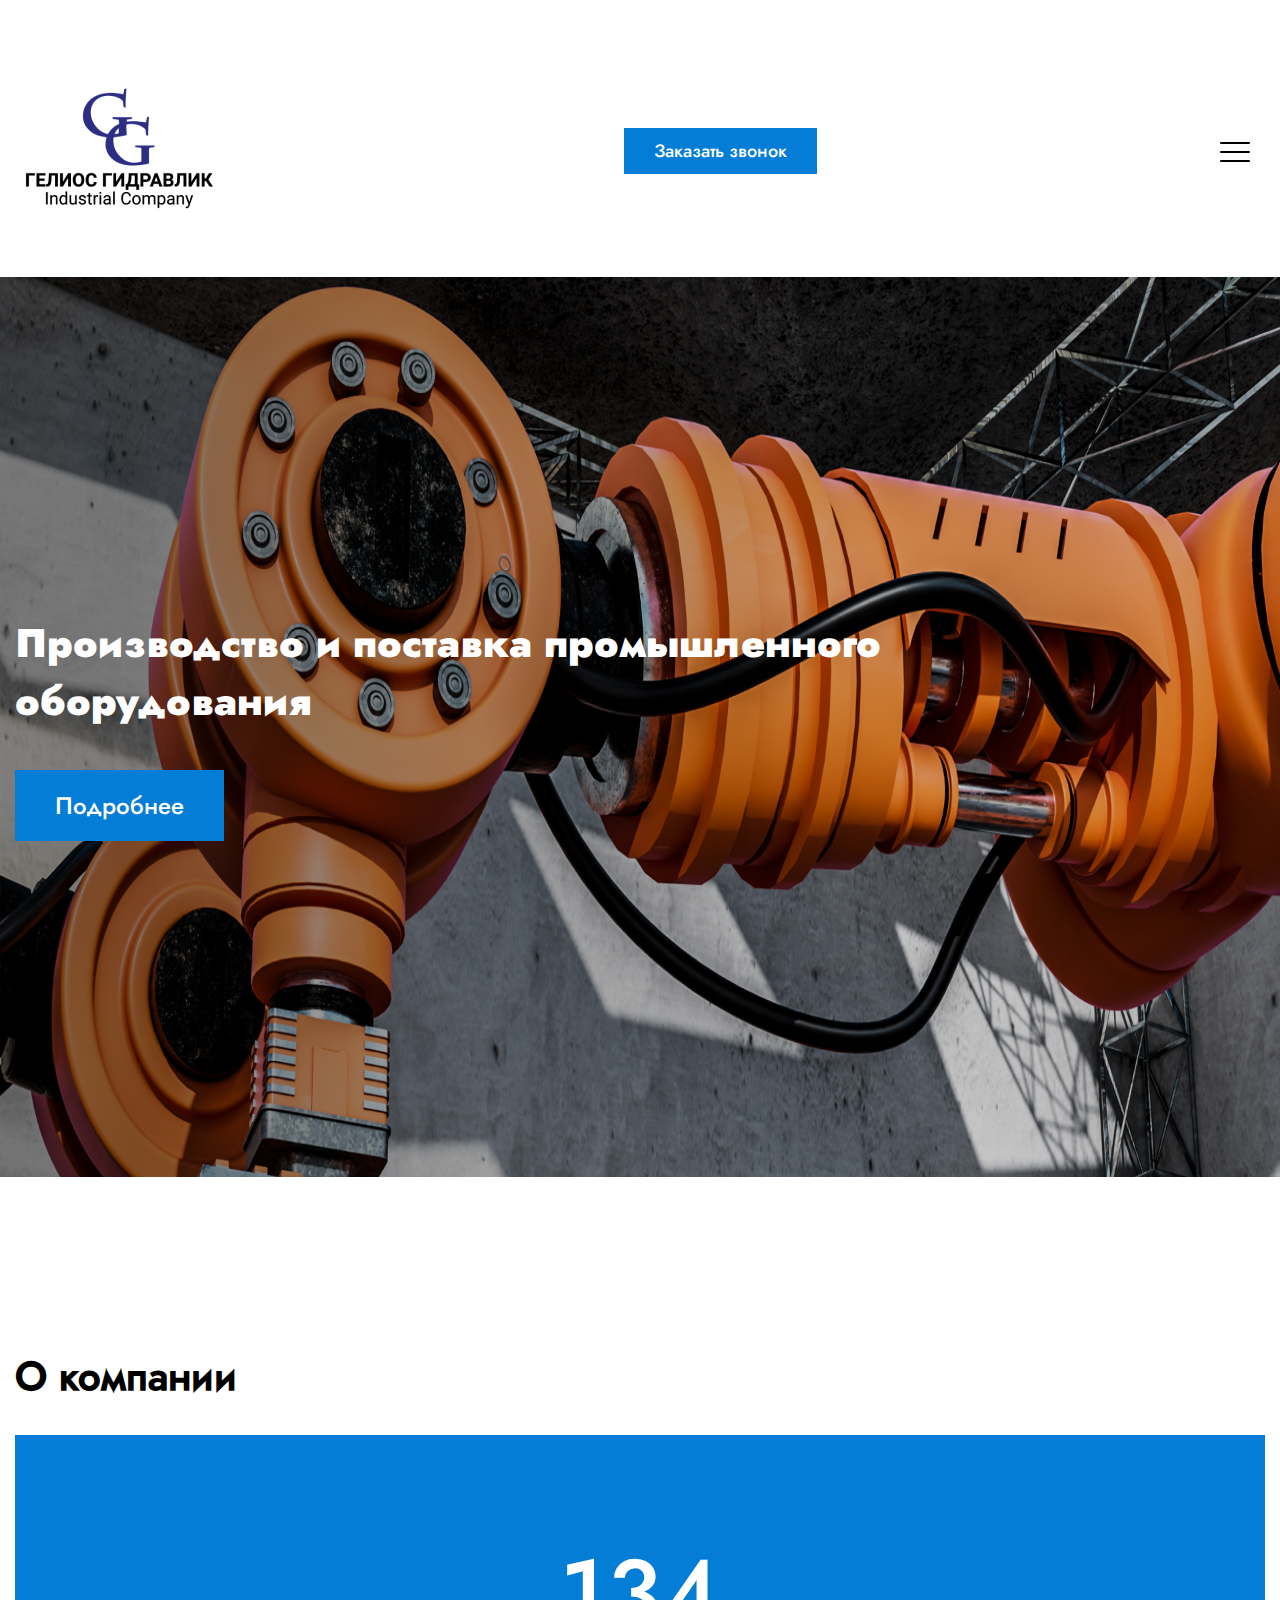
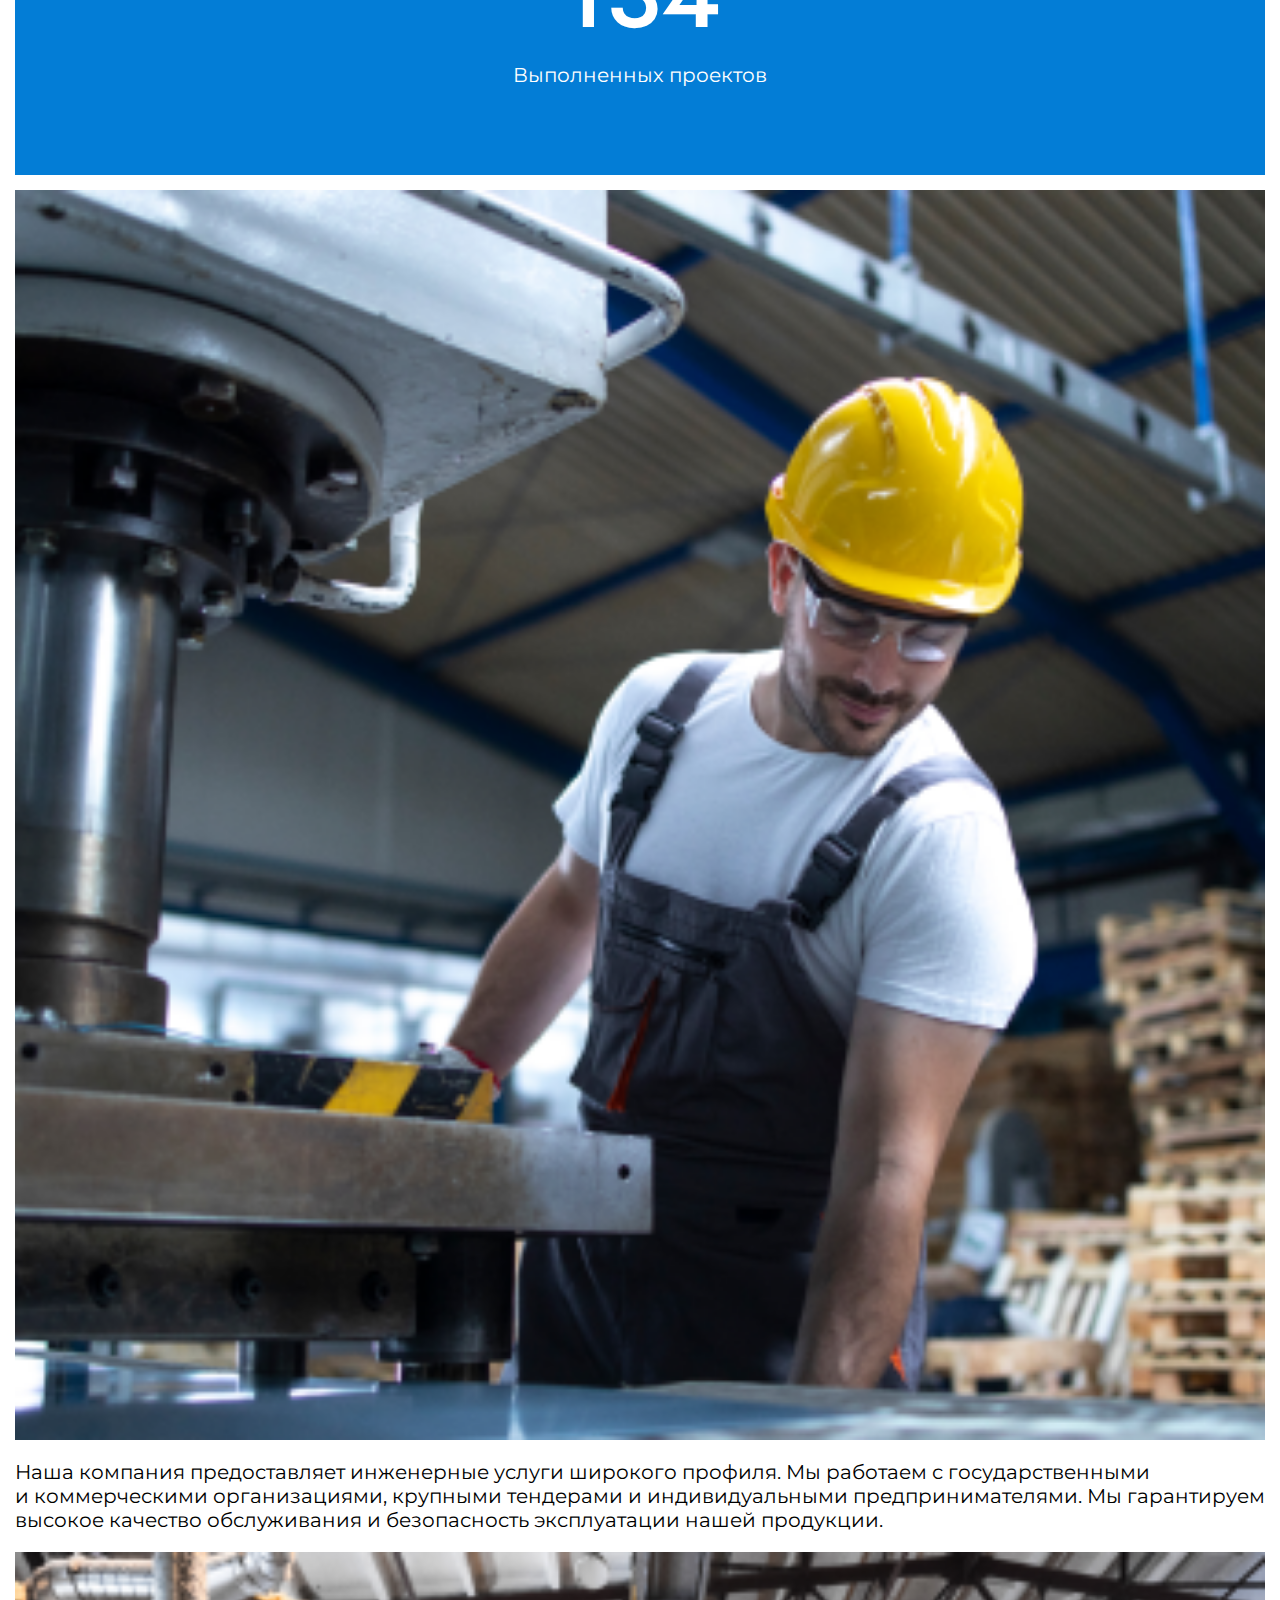
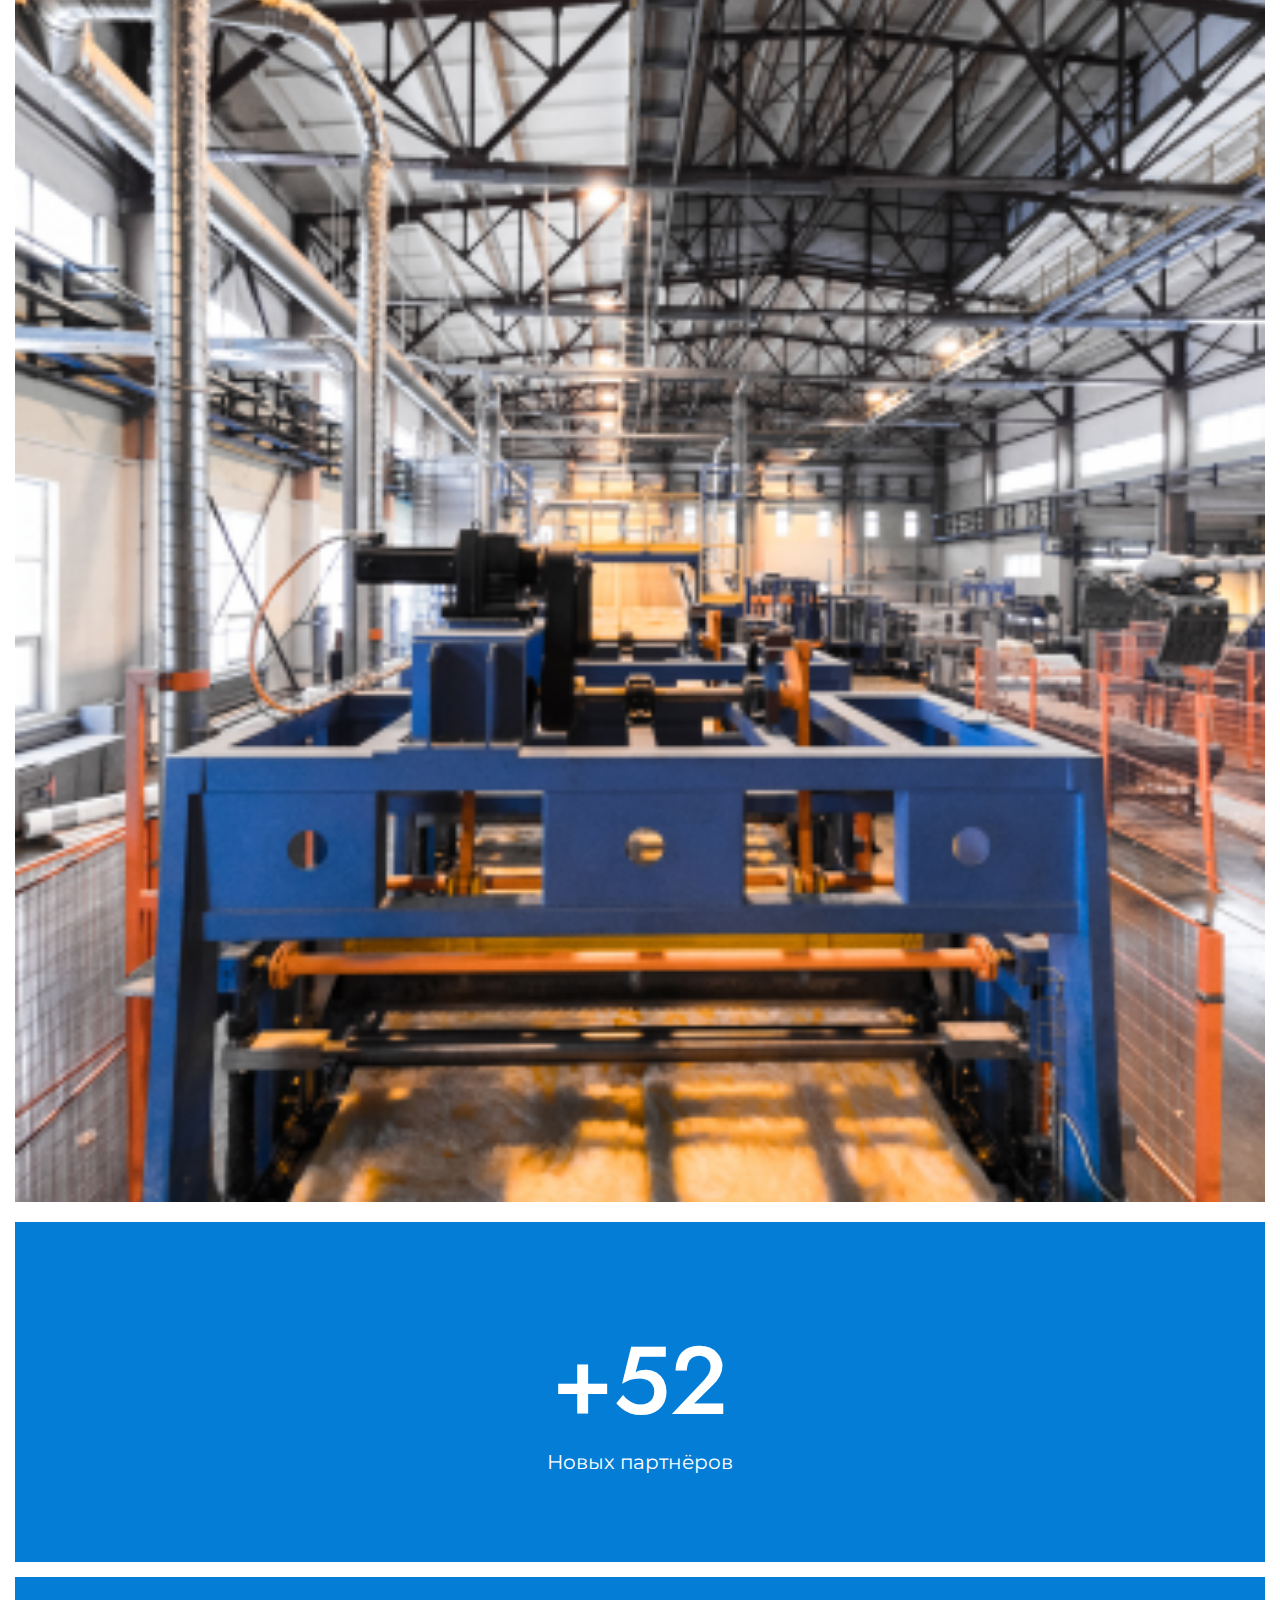
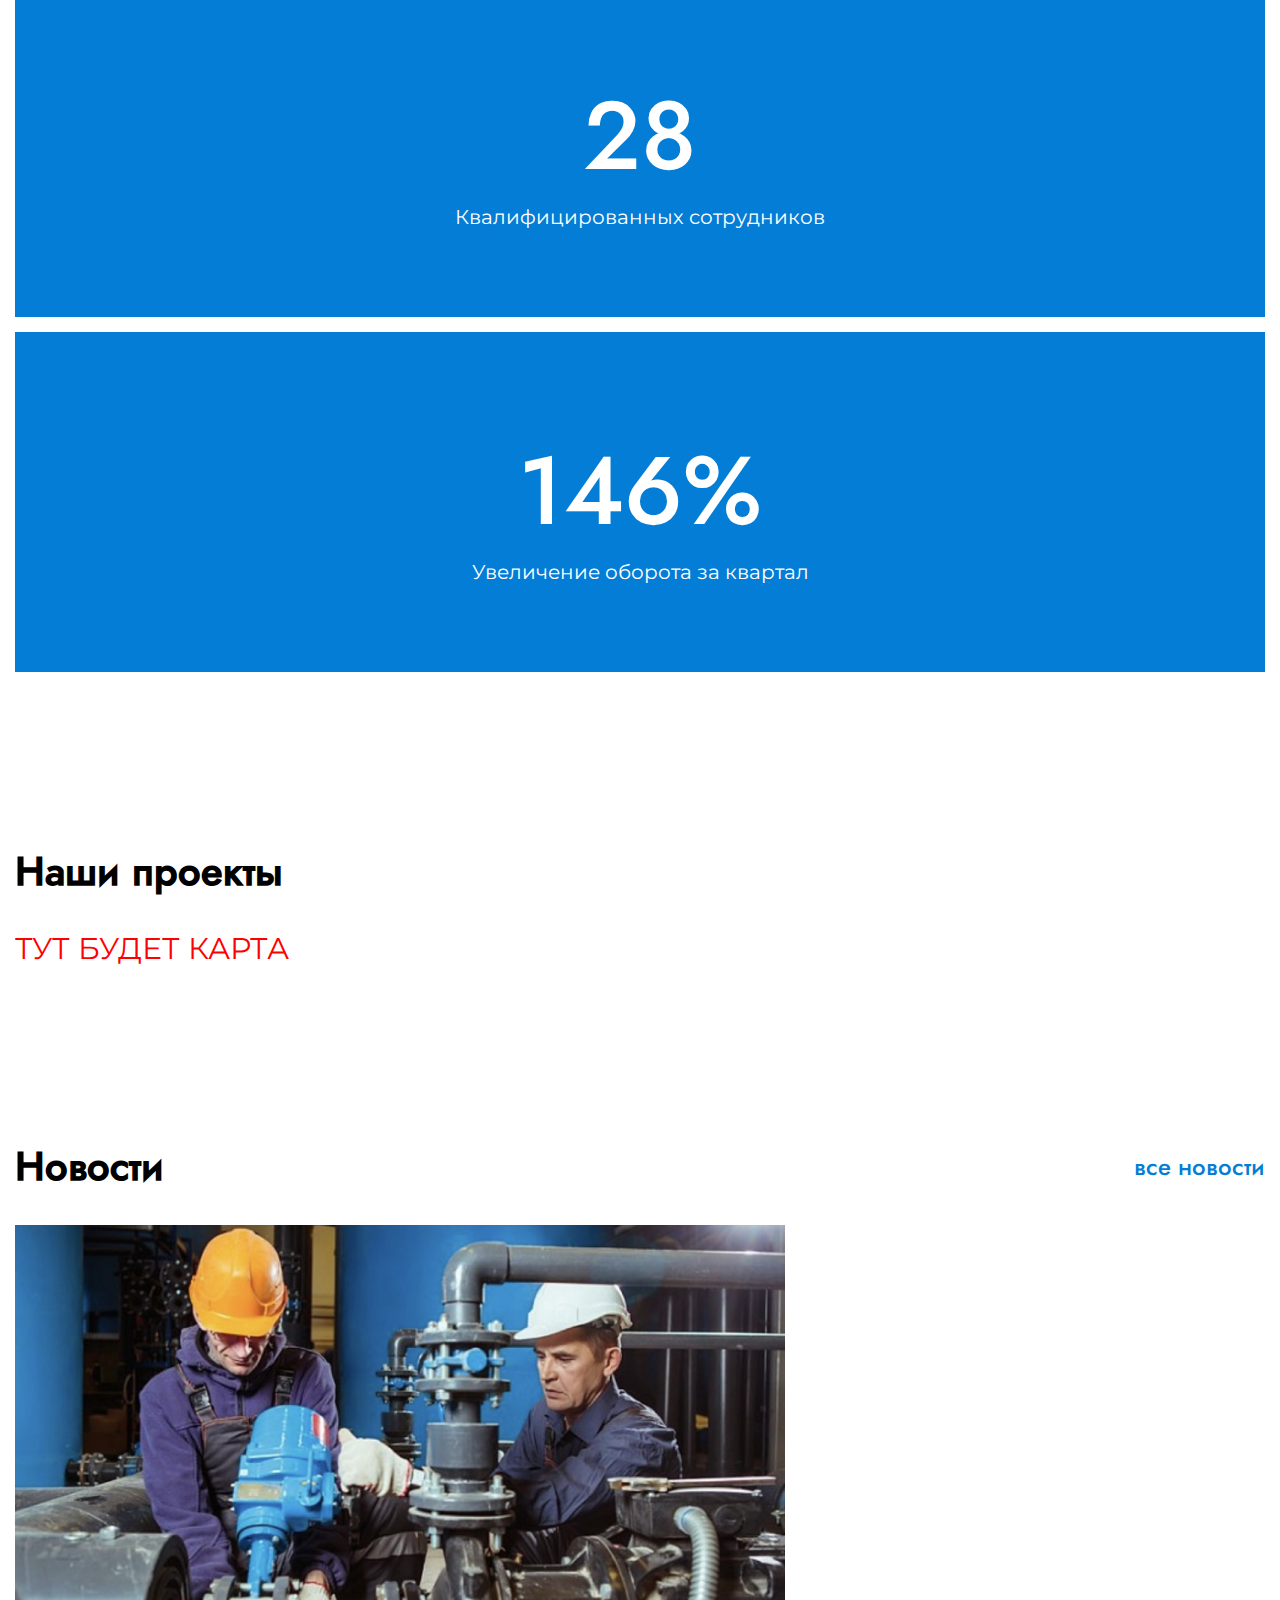
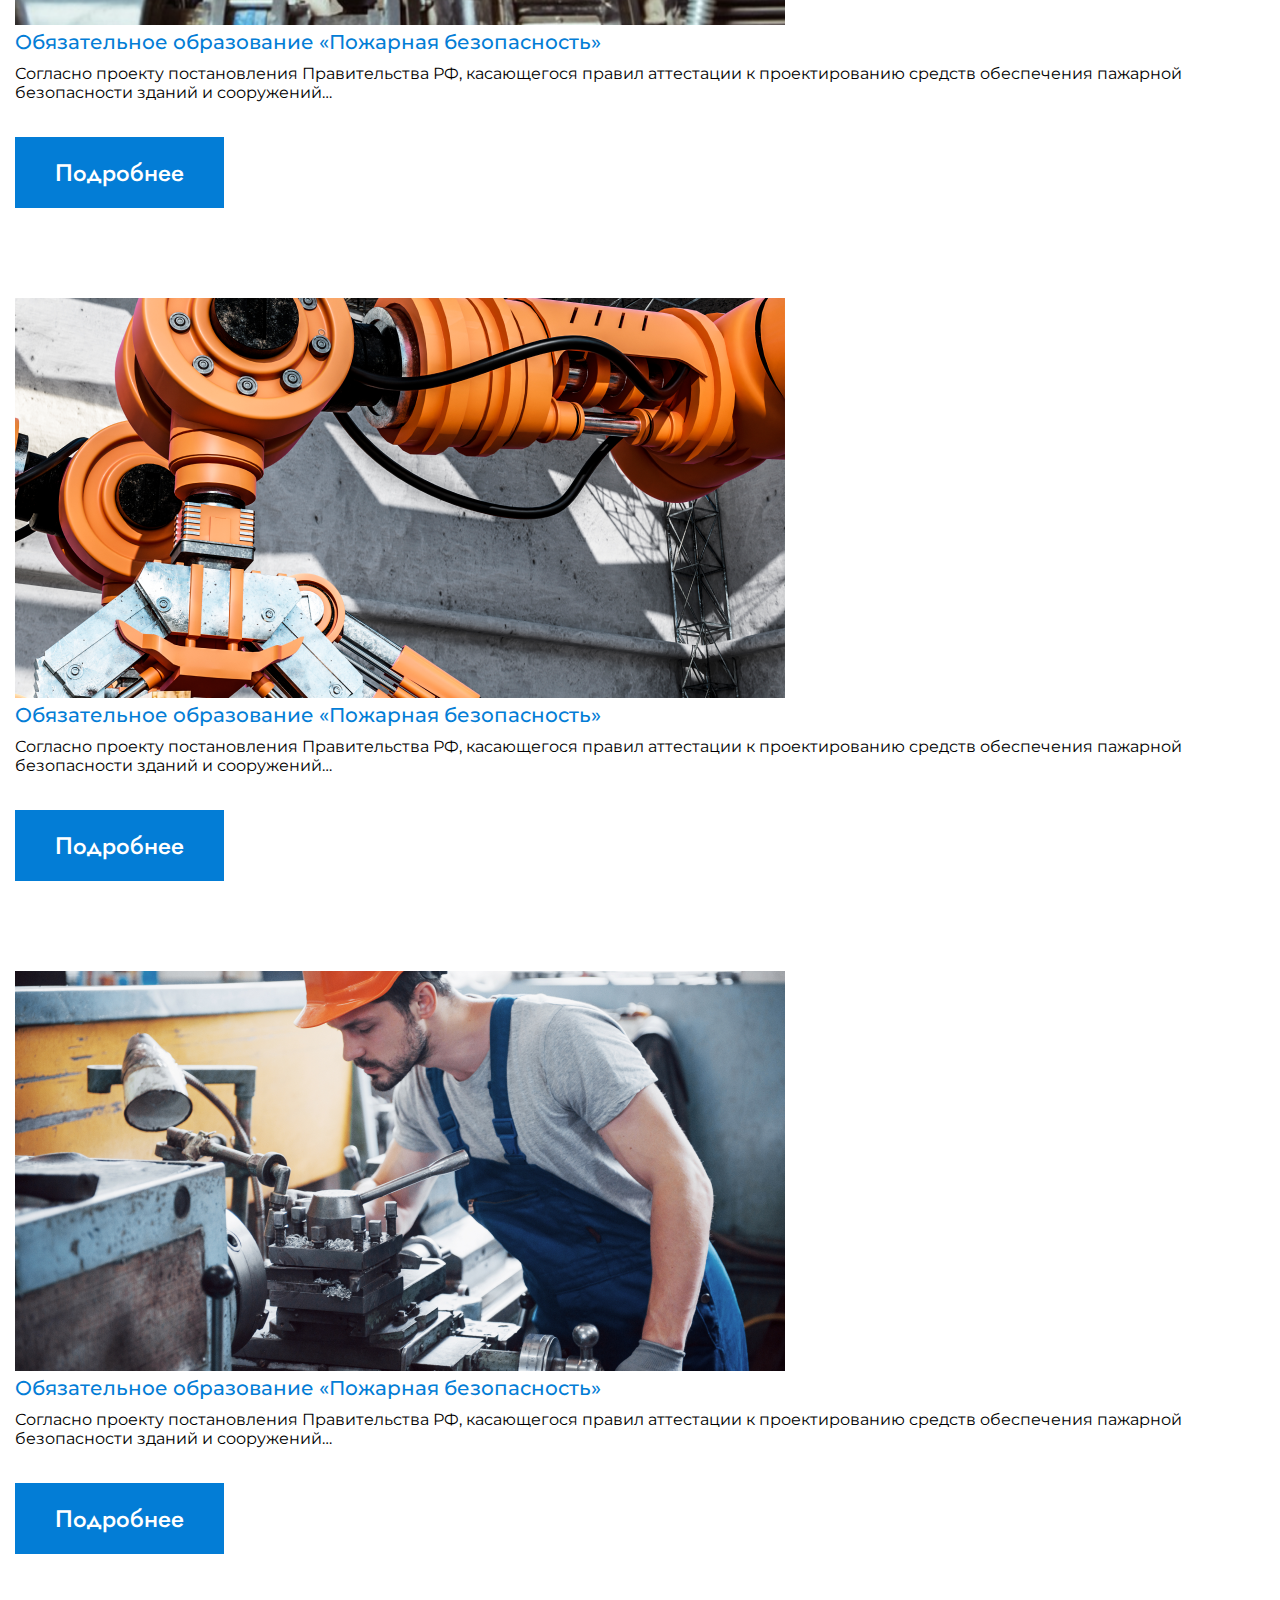
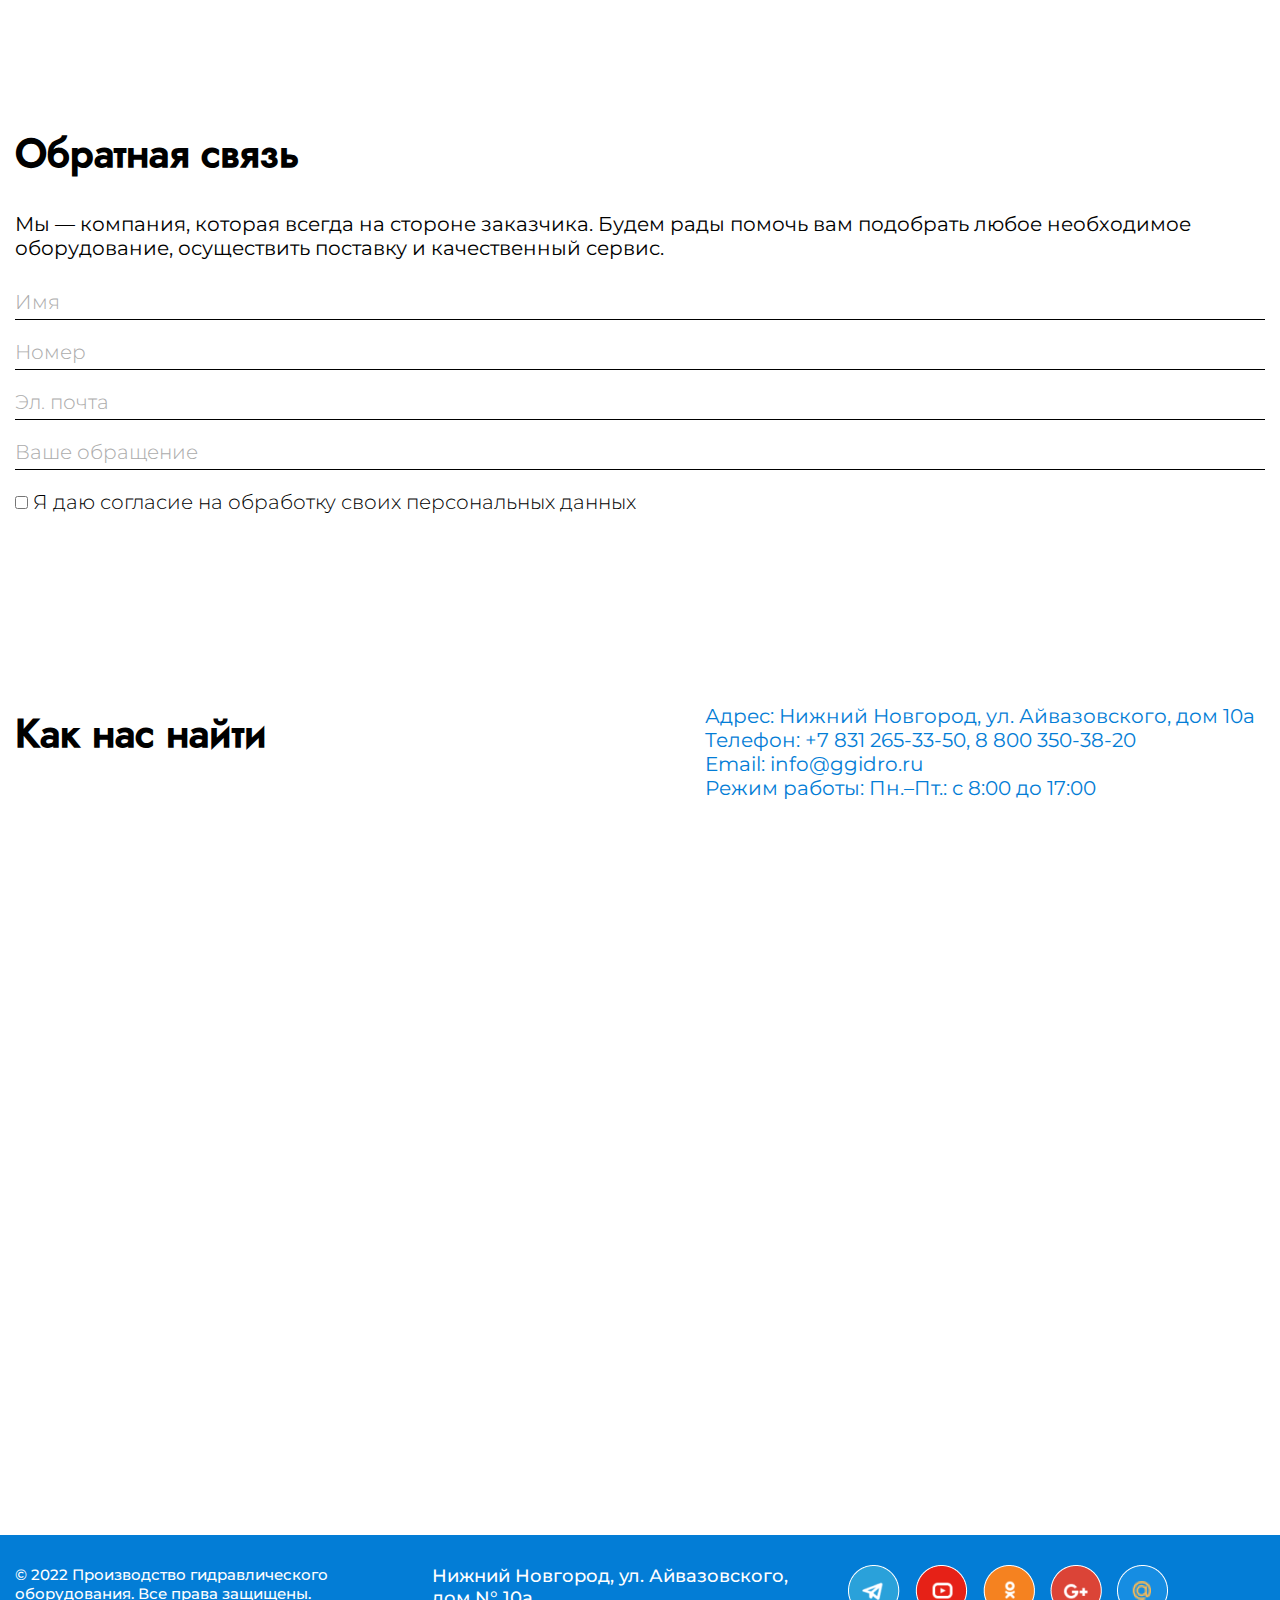
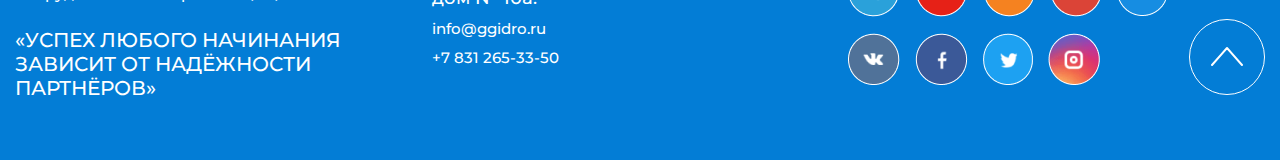
<file: index.html>
<!DOCTYPE html>
<html lang="ru">

<head>
    <meta charset="UTF-8">
    <meta name="viewport" content="width=device-width, initial-scale=1.0">
    <title>Гелиос Гидравлик</title>

    <link rel="stylesheet" href="css/style.css">
    <link rel="stylesheet" href="css/media.css">
</head>

<body>
    <div class="wrapper">

        <header class="header" id="top">
            <div class="container">
                <div class="header__inner">
                    <a href="#" class="header__logo">
                        <img src="images/logo.png" alt="logo">
                    </a>
                    <div class="header__items">
                        <div class="header__items-top">
                            <p class="header__quote">Успех любого начинания зависит
                                от надёжности партнёров. А. Вольтер.</p>
                            <p class="header__place">Нижний Новгород, ул. Айвазовского,
                                дом N° 10a.</p>
                            <a href="#popup" class="btn popup__link">Заказать звонок</a>
                        </div>
                        <div class="header__items-bottom">
                            <nav class="header__menu">
                                <ul class="header__menu-list">
                                    <li>
                                        <a href="#">Компания</a>
                                    </li>
                                    <li>
                                        <a href="./card.html">Каталог</a>
                                    </li>
                                    <li>
                                        <a href="#">Услуги</a>
                                    </li>
                                    <li>
                                        <a href="#">Контакты</a>
                                    </li>
                                </ul>
                            </nav>
                            <a href="tel:+78312653350" class="header__phone">+7 831 265-33-50</a>
                        </div>
                    </div>
                    <div class="header__mobile">
                        <a href="#popup" class="btn header__btn popup__link">Заказать звонок</a>
                    </div>
                    <div class="header__burger">
                        <span></span>
                    </div>
                </div>
            </div>
        </header>

        <main class="main">

            <section class="top">
                <div class="container">
                    <div class="top__inner">
                        <h1 class="top__title">Производство и поставка промышленного оборудования</h1>
                        <a href="#" class="btn">Подробнее</a>
                    </div>
                </div>
            </section>

            <section class="about">
                <div class="container">
                    <div class="about__inner">
                        <h1 class="title">О компании</h1>
                        <div class="about__rows">
                            <div class="about__row">
                                <div class="about__row-item about__row-item-descr">
                                    <p class="about__row-item-title">134</p>
                                    <p class="about__row-item-p">Выполненных проектов</p>
                                </div>
                                <div class="about__row-item">
                                    <img src="images/factory-employee-working-on-industrial-drilling-machine-at-production-line 1.png" alt="">
                                </div>
                                <div class="about__row-item">Наша компания предоставляет инженерные услуги широкого профиля. Мы работаем с государственными и коммерческими организациями, крупными тендерами и индивидуальными предпринимателями. Мы гарантируем высокое качество обслуживания и безопасность эксплуатации нашей продукции.</div>
                            </div>
                            <div class="about__row">
                                <div class="about__row-item">
                                    <img src="images/factory-workshop-interior-and-machines-on-glass-industry-background-process-of-production 1.png" alt="">
                                </div>
                                <div class="about__row-item about__row-item-descr">
                                    <p class="about__row-item-title">+52</p>
                                    <p class="about__row-item-p">Новых партнёров</p>
                                </div>
                                <div class="about__row-item about__row-item-descr">
                                    <p class="about__row-item-title">28</p>
                                    <p class="about__row-item-p">Квалифицированных сотрудников</p>
                                </div>
                                <div class="about__row-item about__row-item-descr">
                                    <p class="about__row-item-title">146%</p>
                                    <p class="about__row-item-p">Увеличение оборота за квартал</p>
                                </div>
                            </div>
                        </div>
                    </div>
                </div>
            </section>

            <section class="projects">
                <div class="container">
                    <h1 class="title">Наши проекты</h1>
                    <p style="color: red; font-size: 30px; text-transform: uppercase;">Тут будет карта</p>
                </div>
            </section>

            <section class="news">
                <div class="container">
                    <div class="news__inner">
                        <div class="news__title">
                            <h1 class="title">Новости</h1>
                            <p class="news__more">все новости</p>
                        </div>
                        <div class="news__item">
                            <div class="news__img">
                                <img src="images/news-img1.png" alt="news1">
                            </div>
                            <div class="news__descr">
                                <p class="news__descr-title">Обязательное образование «Пожарная безопасность»</p>
                                <p class="news__descr-p">Согласно проекту постановления Правительства РФ, касающегося правил аттестации к проектированию средств обеспечения пажарной безопасности зданий и сооружений…</p>
                                <a href="#" class="btn">Подробнее</a>
                            </div>
                        </div>
                        <div class="news__item">
                            <div class="news__descr">
                                <p class="news__descr-title">Обязательное образование «Пожарная безопасность»</p>
                                <p class="news__descr-p">Согласно проекту постановления Правительства РФ, касающегося правил аттестации к проектированию средств обеспечения пажарной безопасности зданий и сооружений…</p>
                                <a href="#" class="btn">Подробнее</a>
                            </div>
                            <div class="news__img">
                                <img src="images/news-img2.png" alt="news2">
                            </div>
                        </div>
                        <div class="news__item">
                            <div class="news__img">
                                <img src="images/news-img3.png" alt="news3">
                            </div>
                            <div class="news__descr">
                                <p class="news__descr-title">Обязательное образование «Пожарная безопасность»</p>
                                <p class="news__descr-p">Согласно проекту постановления Правительства РФ, касающегося правил аттестации к проектированию средств обеспечения пажарной безопасности зданий и сооружений…</p>
                                <a href="#" class="btn">Подробнее</a>
                            </div>
                        </div>
                    </div>
                </div>
            </section>

            <section class="feedback">
                <div class="container">
                    <div class="feedback__inner">
                        <h1 class="title">Обратная связь</h1>
                        <div class="feedback__items">
                            <div class="feedback__item">
                                <p class="feedback__p">Мы — компания, которая всегда на стороне заказчика. Будем рады помочь вам подобрать любое необходимое оборудование, осуществить поставку и качественный сервис.</p>
                                <form action="#" class="feedback__form">
                                    <div class="feedback__form-item">
                                        <input type="name" class="feedback__form-input" placeholder="Имя">
                                    </div>
                                    <div class="feedback__form-item">
                                        <input type="tel" class="feedback__form-input" placeholder="Номер">
                                    </div>
                                    <div class="feedback__form-item">
                                        <input type="email" class="feedback__form-input" placeholder="Эл. почта">
                                    </div>
                                    <div class="feedback__form-item">
                                        <input type="text" class="feedback__form-input" placeholder="Ваше обращение">
                                    </div>
                                    <div class="feedback__form-item">
                                        <input id="checkbox" type="checkbox" class="feedback__form-check">
                                        <label for="checkbox" class="feedback__form-label">Я даю согласие на обработку своих персональных данных</label>
                                    </div>
                                </form>
                            </div>
                            <div class="feedback__item feedback__img">
                                <img src="images/torre-sant-sebastia-in-barcelona-spain 1.png" alt="">
                            </div>
                        </div>
                    </div>
                </div>
            </section>

            <section class="map">
                <div class="container">
                    <div class="map__inner">
                        <h1 class="title">Как нас найти</h1>
                        <div class="map__subtitle">
                            <p class="map__subtitle-descr"><span>Адрес: </span>Нижний Новгород, ул. Айвазовского, дом 10а</p>
                            <a href="tel:+78312653350" class="map__subtitle-descr"><span>Телефон: </span>+7 831 265-33-50,</a>
                            <a href="tel:88003503820" class="map__subtitle-descr">8 800 350-38-20</a>
                            <a href="mailto:info@ggidro.ru" class="map__subtitle-descr"><span>Email: </span>info@ggidro.ru</a>
                            <p class="map__subtitle-descr"><span>Режим работы: </span>Пн.–Пт.: с 8:00 до 17:00</p>
                        </div>
                    </div>
                </div>
                <div class="map__map">
                    <iframe src="https://yandex.ru/map-widget/v1/?um=constructor%3Af07cd739d8fc62c8e085930d39bb76f72146224c3a05feee12eb29f3022fed55&amp;source=constructor" width="100%" height="700" frameborder="0"></iframe>
                </div>
            </section>
        </main>

        <footer class="footer">
            <div class="container">
                <div class="footer__inner">
                    <div class="footer__item">
                        <p class="footer__copy">&copy 2022 Производство гидравлического оборудования. Все права защищены.</p>
                        <p class="footer__quote">«Успех любого начинания зависит от надёжности партнёров»</p>
                    </div>
                    <div class="footer__item">
                        <p class="footer__place">Нижний Новгород, ул. Айвазовского, дом N° 10a.</p>
                        <a href="mailto:info@ggidro.ru" class="footer__link">info@ggidro.ru</a>
                        <a href="tel:+78312653350" class="footer__link">+7 831 265-33-50</a>
                    </div>
                    <div class="footer__item">
                        <div class="footer__item-img">
                            <img src="images/tg.png" alt="Telegram">
                        </div>
                        <div class="footer__item-img">
                            <img src="images/yt.png" alt="YouTube">
                        </div>
                        <div class="footer__item-img">
                            <img src="images/ok.png" alt="OK">
                        </div>
                        <div class="footer__item-img">
                            <img src="images/g+.png" alt="Google+">
                        </div>
                        <div class="footer__item-img">
                            <img src="images/mail.png" alt="Mail.ru">
                        </div>
                        <div class="footer__item-img">
                            <img src="images/vk.png" alt="VK">
                        </div>
                        <div class="footer__item-img">
                            <img src="images/fb.png" alt="Facebook">
                        </div>
                        <div class="footer__item-img">
                            <img src="images/twitter.png" alt="Twitter">
                        </div>
                        <div class="footer__item-img">
                            <img src="images/ig.png" alt="Instagram">
                        </div>
                    </div>
                    <div class="top-btn">
                        <a href="#top" class="top-btn__link _anchor">
                            <img src="images/top-btn.svg" alt="top">
                        </a>
                    </div>
                </div>
            </div>
        </footer>

    </div>
    <div class="popup" id="popup">
        <div class="container">
            <div class="popup__inner">
                <div class="popup__body">
                    <p class="popup__title">Заполните заявку и мы с вами свяжемся</p>
                    <form action="#" class="popup__form">
                        <div class="popup__form-item">
                            <label for="popup-name" class="popup__form-label">Имя</label>
                            <input type="tel" id="popup-name" class="popup__form-input">
                        </div>
                        <div class="popup__form-item">
                            <label for="popup-tel" class="popup__form-label">Телефон</label>
                            <input type="tel" id="popup-tel" class="popup__form-input">
                        </div>
                        <div class="popup__form-item">
                            <button class="popup__form-btn">Отправить</button>
                        </div>
                        <div class="popup__form-item">
                            <p class="popup__form-privacy">Нажимая на кнопку «Отправить», я даю своё согласие на обработку персональных данных и принимаю условия соглашения</p>
                        </div>
                    </form>
                </div>
            </div>
        </div>
    </div>

    <script src="https://ajax.googleapis.com/ajax/libs/jquery/3.4.1/jquery.min.js"></script>
    <script src="js/main.js"></script>

</body>

</html>
</file>
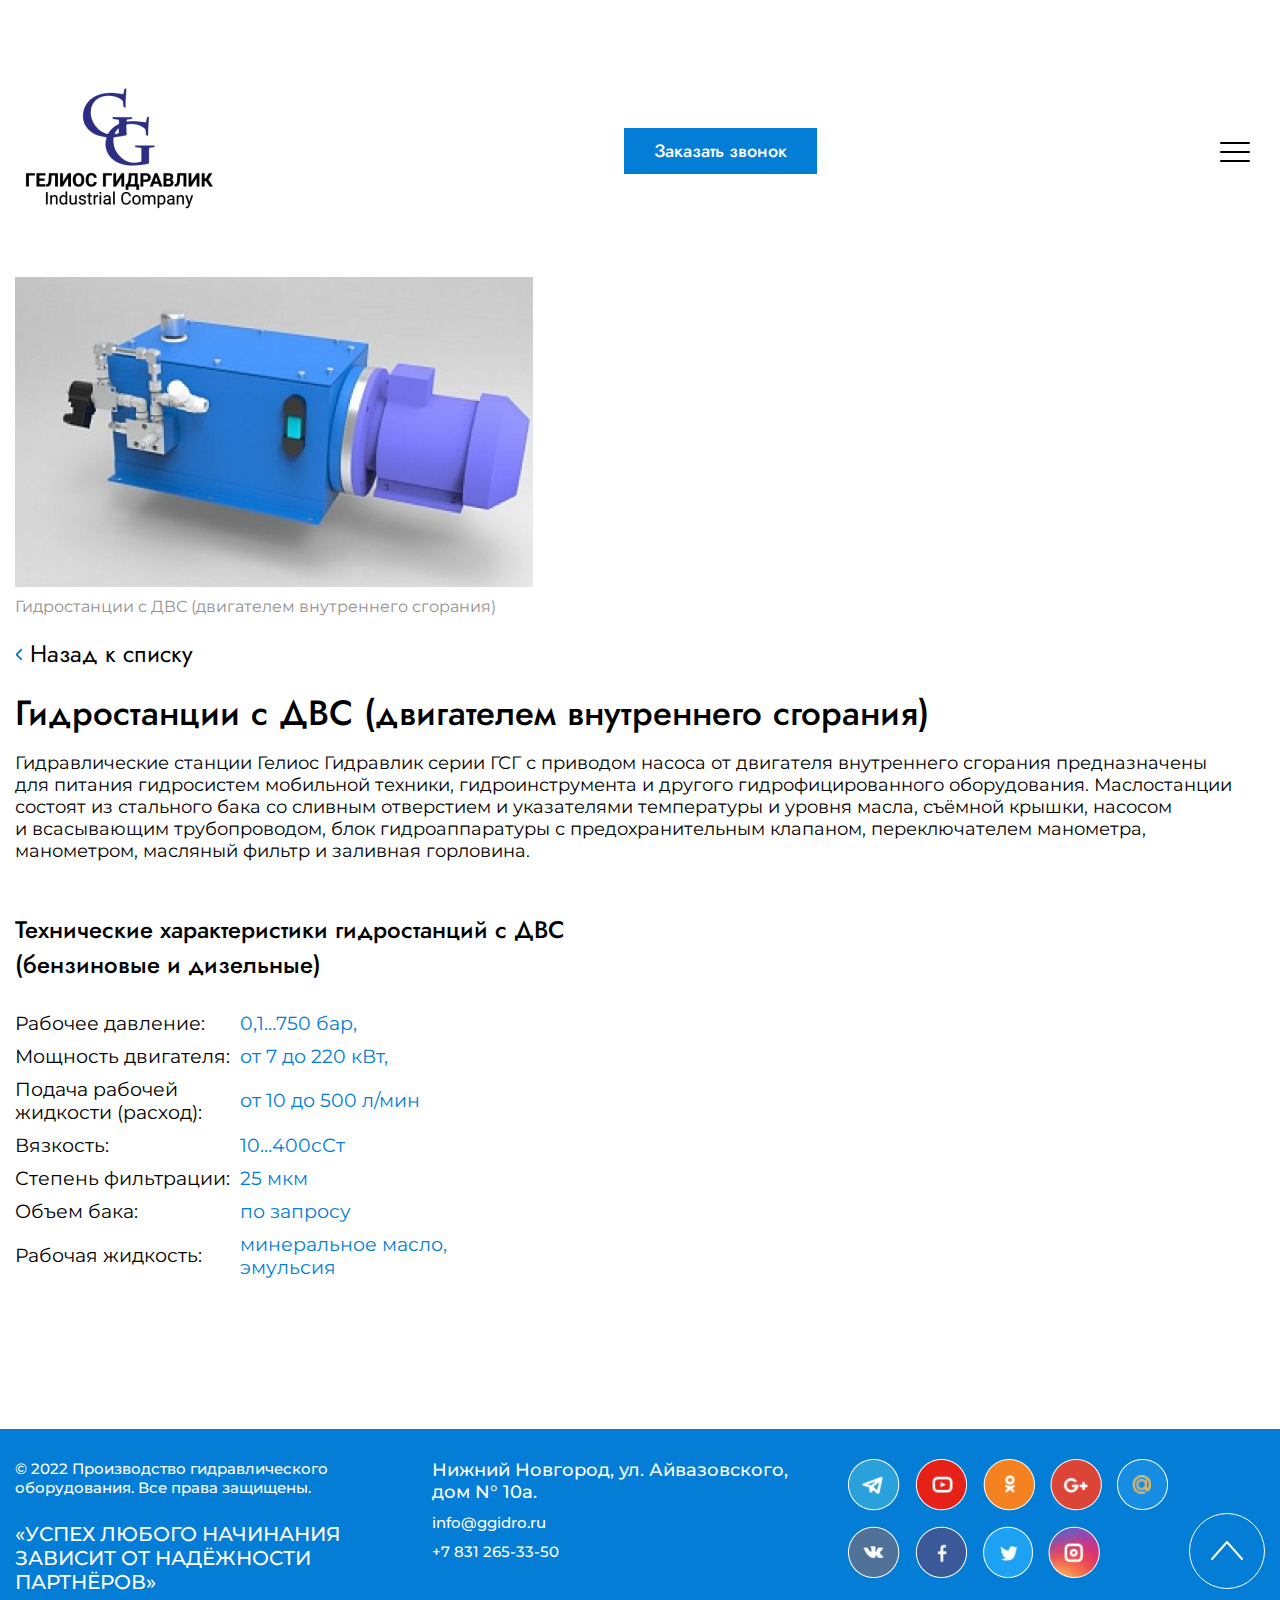
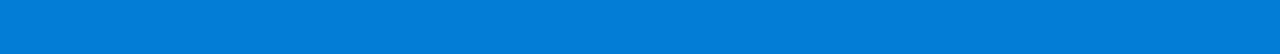
<file: card.html>
<!DOCTYPE html>
<html lang="ru">

<head>
    <meta charset="UTF-8">
    <meta name="viewport" content="width=device-width, initial-scale=1.0">
    <title>Карточка товара</title>

    <link rel="stylesheet" href="css/style.css">
    <link rel="stylesheet" href="css/media.css">
</head>

<body>
    <div class="wrapper">

        <header class="header" id="top">
            <div class="container">
                <div class="header__inner">
                    <a href="#" class="header__logo">
                        <img src="images/logo.png" alt="logo">
                    </a>
                    <div class="header__items">
                        <div class="header__items-top">
                            <p class="header__quote">Успех любого начинания зависит
                                от надёжности партнёров. А. Вольтер.</p>
                            <p class="header__place">Нижний Новгород, ул. Айвазовского,
                                дом N° 10a.</p>
                            <a href="#popup" class="btn popup__link">Заказать звонок</a>
                        </div>
                        <div class="header__items-bottom">
                            <nav class="header__menu">
                                <ul class="header__menu-list">
                                    <li>Компания</li>
                                    <li>Каталог</li>
                                    <li>Услуги</li>
                                    <li>Контакты</li>
                                </ul>
                            </nav>
                            <a href="tel:+78312653350" class="header__phone">+7 831 265-33-50</a>
                        </div>
                    </div>
                    <div class="header__mobile">
                        <a href="#popup" class="btn header__btn popup__link">Заказать звонок</a>
                    </div>
                    <div class="header__burger">
                        <span></span>
                    </div>
                </div>
            </div>
        </header>

        <main class="main">

            <section class="card">
                <div class="container">
                    <div class="card__inner">
                        <div class="card__img">
                            <img src="images/card-item.png" alt="card">
                            <p class="card__img-descr">Гидростанции с ДВС (двигателем внутреннего сгорания)</p>
                            <a href="#" class="back-btn">Назад к списку</a>
                        </div>
                        <div class="card__descr">
                            <p class="card__descr-title">Гидростанции с ДВС (двигателем внутреннего сгорания)</p>
                            <p class="card__descr-p">Гидравлические станции Гелиос Гидравлик серии ГСГ с приводом насоса
                                от двигателя внутреннего сгорания предназначены для питания гидросистем мобильной
                                техники, гидроинструмента и другого гидрофицированного оборудования. Маслостанции
                                состоят из стального бака со сливным отверстием и указателями температуры и уровня
                                масла, съёмной крышки, насосом и всасывающим трубопроводом, блок гидроаппаратуры
                                с предохранительным клапаном, переключателем манометра, манометром, масляный фильтр
                                и заливная горловина.</p>
                            <p class="card__descr-subtitle">Технические характеристики гидростанций с ДВС (бензиновые и
                                дизельные)</p>
                            <div class="card__table">
                                <div class="card__table-item">
                                    <p class="card__table-title">Рабочее давление:</p>
                                    <p class="card__table-descr">0,1…750 бар,</p>
                                </div>
                                <div class="card__table-item">
                                    <p class="card__table-title">Мощность двигателя:</p>
                                    <p class="card__table-descr">от 7 до 220 кВт,</p>
                                </div>
                                <div class="card__table-item">
                                    <p class="card__table-title">Подача рабочей жидкости (расход):</p>
                                    <p class="card__table-descr">от 10 до 500 л/мин</p>
                                </div>
                                <div class="card__table-item">
                                    <p class="card__table-title">Вязкость:</p>
                                    <p class="card__table-descr">10…400сСт</p>
                                </div>
                                <div class="card__table-item">
                                    <p class="card__table-title">Степень фильтрации:</p>
                                    <p class="card__table-descr">25 мкм</p>
                                </div>
                                <div class="card__table-item">
                                    <p class="card__table-title">Объем бака:</p>
                                    <p class="card__table-descr">по запросу</p>
                                </div>
                                <div class="card__table-item">
                                    <p class="card__table-title">Рабочая жидкость:</p>
                                    <p class="card__table-descr">минеральное масло, эмульсия</p>
                                </div>
                            </div>
                        </div>
                    </div>
                </div>
            </section>

        </main>

        <footer class="footer">
            <div class="container">
                <div class="footer__inner">
                    <div class="footer__item">
                        <p class="footer__copy">&copy 2022 Производство гидравлического оборудования. Все права
                            защищены.</p>
                        <p class="footer__quote">«Успех любого начинания зависит от надёжности партнёров»</p>
                    </div>
                    <div class="footer__item">
                        <p class="footer__place">Нижний Новгород, ул. Айвазовского, дом N° 10a.</p>
                        <a href="mailto:info@ggidro.ru" class="footer__link">info@ggidro.ru</a>
                        <a href="tel:+78312653350" class="footer__link">+7 831 265-33-50</a>
                    </div>
                    <div class="footer__item">
                        <div class="footer__item-img">
                            <img src="images/tg.png" alt="Telegram">
                        </div>
                        <div class="footer__item-img">
                            <img src="images/yt.png" alt="YouTube">
                        </div>
                        <div class="footer__item-img">
                            <img src="images/ok.png" alt="OK">
                        </div>
                        <div class="footer__item-img">
                            <img src="images/g+.png" alt="Google+">
                        </div>
                        <div class="footer__item-img">
                            <img src="images/mail.png" alt="Mail.ru">
                        </div>
                        <div class="footer__item-img">
                            <img src="images/vk.png" alt="VK">
                        </div>
                        <div class="footer__item-img">
                            <img src="images/fb.png" alt="Facebook">
                        </div>
                        <div class="footer__item-img">
                            <img src="images/twitter.png" alt="Twitter">
                        </div>
                        <div class="footer__item-img">
                            <img src="images/ig.png" alt="Instagram">
                        </div>
                    </div>
                    <div class="top-btn">
                        <a href="#top" class="top-btn__link _anchor">
                            <img src="images/top-btn.svg" alt="top">
                        </a>
                    </div>
                </div>
            </div>
        </footer>

    </div>

    <div class="popup" id="popup">
        <div class="container">
            <div class="popup__inner">
                <div class="popup__body">
                    <p class="popup__title">Заполните заявку и мы с вами свяжемся</p>
                    <form action="#" class="popup__form">
                        <div class="popup__form-item">
                            <label for="popup-name" class="popup__form-label">Имя</label>
                            <input type="tel" id="popup-name" class="popup__form-input">
                        </div>
                        <div class="popup__form-item">
                            <label for="popup-tel" class="popup__form-label">Телефон</label>
                            <input type="tel" id="popup-tel" class="popup__form-input">
                        </div>
                        <div class="popup__form-item">
                            <button class="popup__form-btn">Отправить</button>
                        </div>
                        <div class="popup__form-item">
                            <p class="popup__form-privacy">Нажимая на кнопку «Отправить», я даю своё согласие
                                на обработку персональных данных и принимаю условия соглашения</p>
                        </div>
                    </form>
                </div>
            </div>
        </div>
    </div>

    <script src="https://ajax.googleapis.com/ajax/libs/jquery/3.4.1/jquery.min.js"></script>
    <script src="js/main.js"></script>

</body>

</html>
</file>
<file: css/style.css>
@font-face {
  font-family: "Jost-Light";
  src: url("../fonts/Jost-Light.woff") format("woff"), url("../fonts/Jost-Light.woff2") format("woff2");
}
@font-face {
  font-family: "Jost-Regular";
  src: url("../fonts/Jost-Regular.woff") format("woff"), url("../fonts/Jost-Regular.woff2") format("woff2");
}
@font-face {
  font-family: "Jost-Medium";
  src: url("../fonts/Jost-Medium.woff") format("woff"), url("../fonts/Jost-Medium.woff2") format("woff2");
}
@font-face {
  font-family: "Jost-Black";
  src: url("../fonts/Jost-Black.woff") format("woff"), url("../fonts/Jost-Black.woff2") format("woff2");
}
@font-face {
  font-family: "Montserrat-Light";
  src: url("../fonts/Montserrat-Light.woff") format("woff"), url("../fonts/Montserrat-Light.woff2") format("woff2");
}
@font-face {
  font-family: "Montserrat-Regular";
  src: url("../fonts/Montserrat-Regular.woff") format("woff"), url("../fonts/Montserrat-Regular.woff2") format("woff2");
}
@font-face {
  font-family: "Montserrat-Medium";
  src: url("../fonts/Montserrat-Medium.woff") format("woff"), url("../fonts/Montserrat-Medium.woff2") format("woff2");
}
*,
*::after,
*::before {
  padding: 0;
  margin: 0;
  box-sizing: inherit;
}

html {
  padding: 0;
  margin: 0;
  box-sizing: border-box;
}

body {
  min-width: 360px;
  font-family: "Montserrat-Regular";
  font-size: 20px;
}

.container {
  max-width: 1450px;
  padding: 0 15px;
  margin: 0 auto;
}

ul {
  list-style: none;
}

a {
  text-decoration: none;
  color: inherit;
  display: inline-block;
}

.lock {
  overflow-y: hidden;
}

.btn {
  background-color: #037DD6;
  color: #fff;
  font-family: "Jost-Medium";
  font-size: 24px;
  padding: 18px 40px;
}

.header {
  padding: 75px 0 50px;
}
.header__inner {
  display: flex;
  align-items: center;
  justify-content: space-between;
}
.header__logo {
  margin-right: 70px;
}
.header__logo img {
  max-width: 100%;
}
.header__items {
  display: flex;
  flex-direction: column;
}
.header__items-top {
  display: flex;
  align-items: center;
  border-bottom: 1px solid #037dd6;
  padding-bottom: 25px;
}
.header__items-bottom {
  padding: 25px 0;
  display: flex;
  align-items: center;
  justify-content: space-between;
  border-bottom: 1px solid #037dd6;
}
.header__quote {
  font-family: "Jost-Regular";
  max-width: 390px;
  line-height: 130%;
}
.header__place {
  position: relative;
  font-family: "Jost-Medium";
  font-size: 18px;
  line-height: 130%;
  max-width: 412px;
  padding-left: 50px;
  margin-right: 30px;
}
.header__place::before {
  content: "";
  position: absolute;
  top: 50%;
  transform: translateY(-50%);
  left: 0;
  width: 40px;
  height: 40px;
  background-image: url(../images/place.svg);
  background-repeat: no-repeat;
  background-size: contain;
}
.header__menu-list {
  display: flex;
  font-size: 24px;
}
.header__menu-list li {
  position: relative;
  margin-right: 78px;
}
.header__menu-list li:last-child {
  margin-right: 0;
}
.header__menu-list li::before,
.header__menu-list li::after {
  content: "";
  position: absolute;
  top: 50%;
  transform: translateY(-50%);
  width: 10px;
  height: 2px;
  background-color: #000;
}
.header__menu-list li::before {
  transform: rotate(40deg);
  right: -20px;
}
.header__menu-list li::after {
  transform: rotate(-40deg);
  right: -27px;
}
.header__phone {
  font-family: "Jost-Light";
  font-size: 24px;
  position: relative;
}
.header__phone::before {
  content: "";
  position: absolute;
  top: 50%;
  transform: translateY(-50%);
  left: -40px;
  width: 40px;
  height: 40px;
  background-image: url(../images/phone.svg);
  background-size: contain;
  background-repeat: no-repeat;
}
.header__mobile {
  display: none;
}
.header__burger {
  display: none;
}

.top {
  position: relative;
  min-height: 100vh;
  background-image: url(../images/top-bg.png);
  background-size: 100% 100%;
  background-repeat: no-repeat;
  margin-bottom: 170px;
}
.top::before {
  content: "";
  position: absolute;
  top: 0;
  left: 0;
  width: 100%;
  height: 100%;
  background: linear-gradient(90deg, rgba(0, 0, 0, 0.49) 10.19%, rgba(0, 0, 0, 0.18) 70.05%);
}
.top__inner {
  position: relative;
  z-index: 2;
  min-height: 100vh;
  display: flex;
  flex-direction: column;
  justify-content: center;
  align-items: baseline;
}
.top__title {
  font-family: "Jost-Black";
  font-size: 80px;
  color: #fff;
  margin-bottom: 40px;
  max-width: 1100px;
}

.title {
  font-size: 60px;
  font-family: "Jost-Medium";
  margin-bottom: 30px;
}

.about {
  margin-bottom: 170px;
}
.about__row {
  display: flex;
  align-items: center;
  margin-bottom: 20px;
}
.about__row-item {
  margin-right: 20px;
}
.about__row-item-title {
  font-size: 96px;
  font-family: "Jost-Medium";
}
.about__row-item-descr {
  padding: 10px;
  min-width: 340px;
  height: 340px;
  display: flex;
  flex-direction: column;
  justify-content: center;
  align-items: center;
  text-align: center;
  background: #037DD6;
  color: #fff;
}

.projects {
  margin-bottom: 170px;
}

.news {
  margin-bottom: 170px;
}
.news__title {
  display: flex;
  justify-content: space-between;
  align-items: center;
  margin-bottom: 30px;
}
.news .title {
  margin-bottom: 0;
}
.news__more {
  color: #037DD6;
  font-size: 24px;
  font-family: "Jost-Medium";
}
.news__item {
  display: flex;
  justify-content: space-between;
  align-items: center;
  margin-bottom: 90px;
}
.news__item:last-child {
  margin-bottom: 0;
}
.news__img img {
  max-width: 100%;
}
.news__img:nth-child(1), .news__img:nth-child(3) {
  margin-right: 20px;
}
.news__img:nth-child(2) {
  margin-left: 20px;
}
.news__descr {
  max-width: 460px;
}
.news__descr-title {
  color: #037DD6;
  font-size: 24px;
  font-family: "Montserrat-Medium";
  margin-bottom: 10px;
}
.news__descr-p {
  font-size: 20px;
  font-family: "Montserrat-Regular";
  margin-bottom: 35px;
}

.feedback {
  margin-bottom: 170px;
}
.feedback__items {
  display: flex;
  justify-content: space-between;
}
.feedback__p {
  max-width: 625px;
  margin-bottom: 30px;
}
.feedback__form {
  max-width: 360px;
}
.feedback__form-item {
  margin-bottom: 20px;
}
.feedback__form-input {
  padding-bottom: 5px;
  font-size: 13px;
  color: #000;
  font-family: "Montserrat-Light";
  outline: none;
  width: 100%;
  border: none;
  border-bottom: 1px solid #000;
  transition: all 0.3s;
}
.feedback__form-input:focus {
  border-bottom-color: #037DD6;
}
.feedback__form-input::-moz-placeholder {
  color: #ABABAB;
}
.feedback__form-input:-ms-input-placeholder {
  color: #ABABAB;
}
.feedback__form-input::placeholder {
  color: #ABABAB;
}
.feedback__form-label {
  font-size: 13px;
  color: #000;
  font-family: "Montserrat-Light";
}

.map__inner {
  display: flex;
  justify-content: space-between;
  margin-bottom: 30px;
}
.map .title {
  margin-bottom: 0;
}
.map__subtitle {
  max-width: 560px;
  font-size: 20px;
  font-family: "Montserrat-Regular";
  color: #037DD6;
}

.footer {
  padding: 30px 0 60px;
  background: #037DD6;
  font-family: "Montserrat-Medium";
  color: #fff;
}
.footer__inner {
  position: relative;
  display: grid;
  grid-template-columns: repeat(3, 1fr);
}
.footer__item {
  max-width: 370px;
}
.footer__item:nth-child(3) {
  display: flex;
  flex-wrap: wrap;
}
.footer__copy {
  font-size: 15px;
  margin-bottom: 25px;
}
.footer__quote {
  font-size: 20px;
  text-transform: uppercase;
}
.footer__place {
  font-size: 18px;
  margin-bottom: 10px;
}
.footer__link {
  display: block;
  font-size: 15px;
  margin-bottom: 10px;
}
.footer__link:last-child {
  margin-bottom: 0;
}
.footer__item-img {
  margin-right: 15px;
}
.footer__item-img:last-child {
  margin-right: 0;
}
.footer__item-img img {
  max-width: 100%;
}

.top-btn {
  position: absolute;
  bottom: 0;
  right: 0;
}

.popup {
  display: flex;
  justify-content: center;
  align-items: center;
  width: 100%;
  height: 100%;
  position: fixed;
  top: 0;
  left: 0;
  right: 0;
  bottom: 0;
  background: rgba(0, 0, 0, 0.5);
  opacity: 0;
  visibility: hidden;
  overflow-x: hidden;
  overflow-y: auto;
  transition: all 0.8s ease 0s;
  z-index: 10;
}
.popup.open {
  opacity: 1;
  visibility: visible;
}
.popup__inner-form {
  max-width: 500px;
  background: #fff;
  position: relative;
  padding: 40px 100px;
}
.popup__close {
  width: 20px;
  height: 20px;
  position: absolute;
  top: 26px;
  right: 26px;
  cursor: pointer;
}
.popup__close::after, .popup__close::before {
  position: absolute;
  content: "";
  width: 25px;
  height: 2px;
  background-color: #69766D;
  top: 9px;
  right: -2px;
}
.popup__close::after {
  transform: rotate(45deg);
}
.popup__close::before {
  transform: rotate(-45deg);
}
.popup__body {
  font-size: 12px;
  max-width: 680px;
  background: #fff;
  padding: 50px 80px;
}
.popup__title {
  text-align: center;
  font-family: "Jost-Medium";
  font-size: 50px;
  margin-bottom: 30px;
}
.popup__form {
  margin-bottom: 30px;
  padding: 0 30px;
}
.popup__form-item {
  margin-bottom: 15px;
}
.popup__form-item:last-child {
  margin-bottom: 0;
}
.popup__form-label {
  font-size: 18px;
  font-family: "Montserrat-Light";
  color: #929292;
  display: block;
  margin-bottom: 10px;
}
.popup__form-input {
  display: block;
  width: 100%;
  border: 1px solid #929292;
  outline: none;
  padding: 8px 10px;
  font-family: "Montserrat-Light";
  font-size: 18px;
  margin-bottom: 10px;
  color: #000;
}
.popup__form-input:last-child {
  margin-bottom: 0;
}
.popup__form-btn {
  font-family: "Jost-Medium";
  font-size: 24px;
  display: block;
  width: 100%;
  padding: 15px 10px;
  background: #037DD6;
  color: #fff;
  border: none;
  outline: none;
  cursor: pointer;
}
.popup__form-privacy {
  color: #000;
  font-size: 14px;
  font-family: "Montserrat-Light";
}

.card {
  padding-bottom: 150px;
}
.card .back-btn {
  position: relative;
  font-family: "Jost-Regular";
  font-size: 24px;
  padding-left: 15px;
}
.card .back-btn::after, .card .back-btn::before {
  content: "";
  position: absolute;
  width: 8px;
  left: 0;
  height: 2px;
  background: #037DD6;
  border-radius: 2px;
}
.card .back-btn::after {
  transform: rotate(45deg);
  bottom: 13px;
}
.card .back-btn::before {
  transform: rotate(-45deg);
  top: 15px;
}
.card__inner {
  display: flex;
  justify-content: space-between;
}
.card__img {
  margin-right: 40px;
  width: 50%;
}
.card__img img {
  max-width: 100%;
  margin-bottom: 5px;
}
.card__img-descr {
  color: #929292;
  font-size: 16px;
  font-family: "Montserrat-Regular";
  margin-bottom: 40px;
}
.card__descr {
  max-width: 800px;
}
.card__descr-title {
  font-size: 50px;
  font-family: "Jost-Medium";
  line-height: 130%;
  margin-bottom: 30px;
}
.card__descr-p {
  font-size: 20px;
  font-family: "Montserrat-Regular";
  margin-bottom: 50px;
}
.card__descr-subtitle {
  font-size: 24px;
  font-family: "Jost-Medium";
  margin-bottom: 30px;
  max-width: 575px;
}
.card__table {
  max-width: 445px;
  font-family: "Montserrat-Regular";
  font-size: 19px;
}
.card__table-item {
  display: flex;
  justify-content: space-between;
  align-items: center;
  margin-bottom: 10px;
}
.card__table-item:last-child {
  margin-bottom: 0;
}
.card__table-title {
  width: 225px;
  margin-right: 20px;
}
.card__table-descr {
  color: #037DD6;
  width: 220px;
}
</file>
<file: css/media.css>
@media (max-width: 1400px) {
  .lock {
    overflow-y: hidden;
  }
  .title {
    font-size: 40px;
  }
  .header__logo {
    margin-right: 5px;
    position: relative;
    z-index: 5;
  }
  .header__items {
    background: #fff;
    position: absolute;
    z-index: 3;
    top: -100%;
    left: 0;
    width: 100%;
    height: 100%;
    padding: 220px 15px 0;
    transition: all 0.3s;
  }
  .header__items._active {
    top: 0;
  }
  .header__items-top {
    display: block;
  }
  .header__quote {
    max-width: 100%;
    margin-right: 0;
    margin-bottom: 15px;
  }
  .header__place {
    max-width: 100%;
    margin-right: 0;
    margin-bottom: 15px;
  }
  .header__items-bottom {
    display: block;
  }
  .header__menu-list {
    display: block;
  }
  .header__menu-list li {
    margin-right: 0;
    margin-bottom: 15px;
  }
  .header__menu-list li::after, .header__menu-list li::before {
    display: none;
  }
  .header__phone {
    margin-left: 30px;
  }
  .header__mobile {
    display: block;
  }
  .header__btn {
    font-size: 18px;
    padding: 10px 30px;
    text-align: center;
  }
  .header__burger {
    cursor: pointer;
    position: relative;
    width: 52px;
    height: 52px;
    z-index: 5;
    right: 5px;
    display: inline-block;
  }
  .header__burger::before, .header__burger::after {
    content: "";
    background-color: #000;
    position: absolute;
    width: 30px;
    height: 2px;
    border-radius: 2px;
    transition: all 0.3s;
    left: 12px;
  }
  .header__burger::before {
    top: 17px;
  }
  .header__burger::after {
    bottom: 15px;
  }
  .header__burger span {
    position: absolute;
    border-radius: 2px;
    top: 50%;
    width: 30px;
    background-color: #000;
    height: 2px;
    transition: all 0.3s;
    left: 12px;
  }
  .header__burger._active span {
    transform: scale(0);
  }
  .header__burger._active::after {
    transform: rotate(45deg);
    bottom: 26px;
  }
  .header__burger._active::before {
    transform: rotate(-45deg);
    top: 24px;
  }
  .top__title {
    font-size: 40px;
  }
  .about__row {
    display: block;
  }
  .about__row-item {
    margin-right: 0;
    margin-bottom: 15px;
  }
  .about__row-item img {
    min-width: 100%;
  }
  .news__item {
    flex-direction: column;
    align-items: start;
  }
  .news__item:nth-child(3) {
    flex-direction: column-reverse;
  }
  .news__img:nth-child(1),
.news__img:nth-child(3) {
    margin-right: 0;
  }
  .news__img:nth-child(2) {
    margin-left: 0;
  }
  .news__descr {
    max-width: 100%;
  }
  .news__descr-title {
    font-size: 20px;
  }
  .news__descr-p {
    font-size: 16px;
  }
  .card__inner {
    display: block;
  }
  .card__img {
    width: 100%;
    margin-right: 0;
    margin-bottom: 20px;
  }
  .card__img-descr {
    margin-bottom: 20px;
  }
  .card__descr {
    max-width: 100%;
  }
  .card__descr-title {
    font-size: 35px;
    margin-bottom: 15px;
  }
  .card__descr-p {
    font-size: 18px;
  }
  .card__table-title {
    margin-right: 0;
  }
}
@media (max-width: 1299px) {
  .feedback__p {
    max-width: 100%;
  }
  .feedback__form {
    max-width: 100%;
  }
  .feedback__form-input {
    font-size: 20px;
  }
  .feedback__form-label {
    font-size: 20px;
  }
  .feedback__img {
    display: none;
  }
}
@media (max-width: 1060px) {
  .footer__inner {
    display: block;
  }
  .footer__item {
    max-width: 100%;
    margin-bottom: 20px;
  }
  .footer__item:last-child {
    margin-bottom: 0;
  }
  .footer__copy {
    margin-bottom: 0;
  }
}
@media (max-width: 900px) {
  .map__inner {
    display: block;
  }
  .map__subtitle-descr {
    display: block;
    margin-bottom: 5px;
  }
  .map__subtitle-descr:last-child {
    margin-bottom: 0;
  }
  .map iframe {
    height: 350px;
  }
}
@media (max-width: 769px) {
  .top-btn {
    display: none;
  }
  .popup__body {
    padding: 20px;
  }
  .popup__title {
    font-size: 30px;
    margin-bottom: 10px;
  }
  .popup__form {
    padding: 0;
  }
}
</file>
